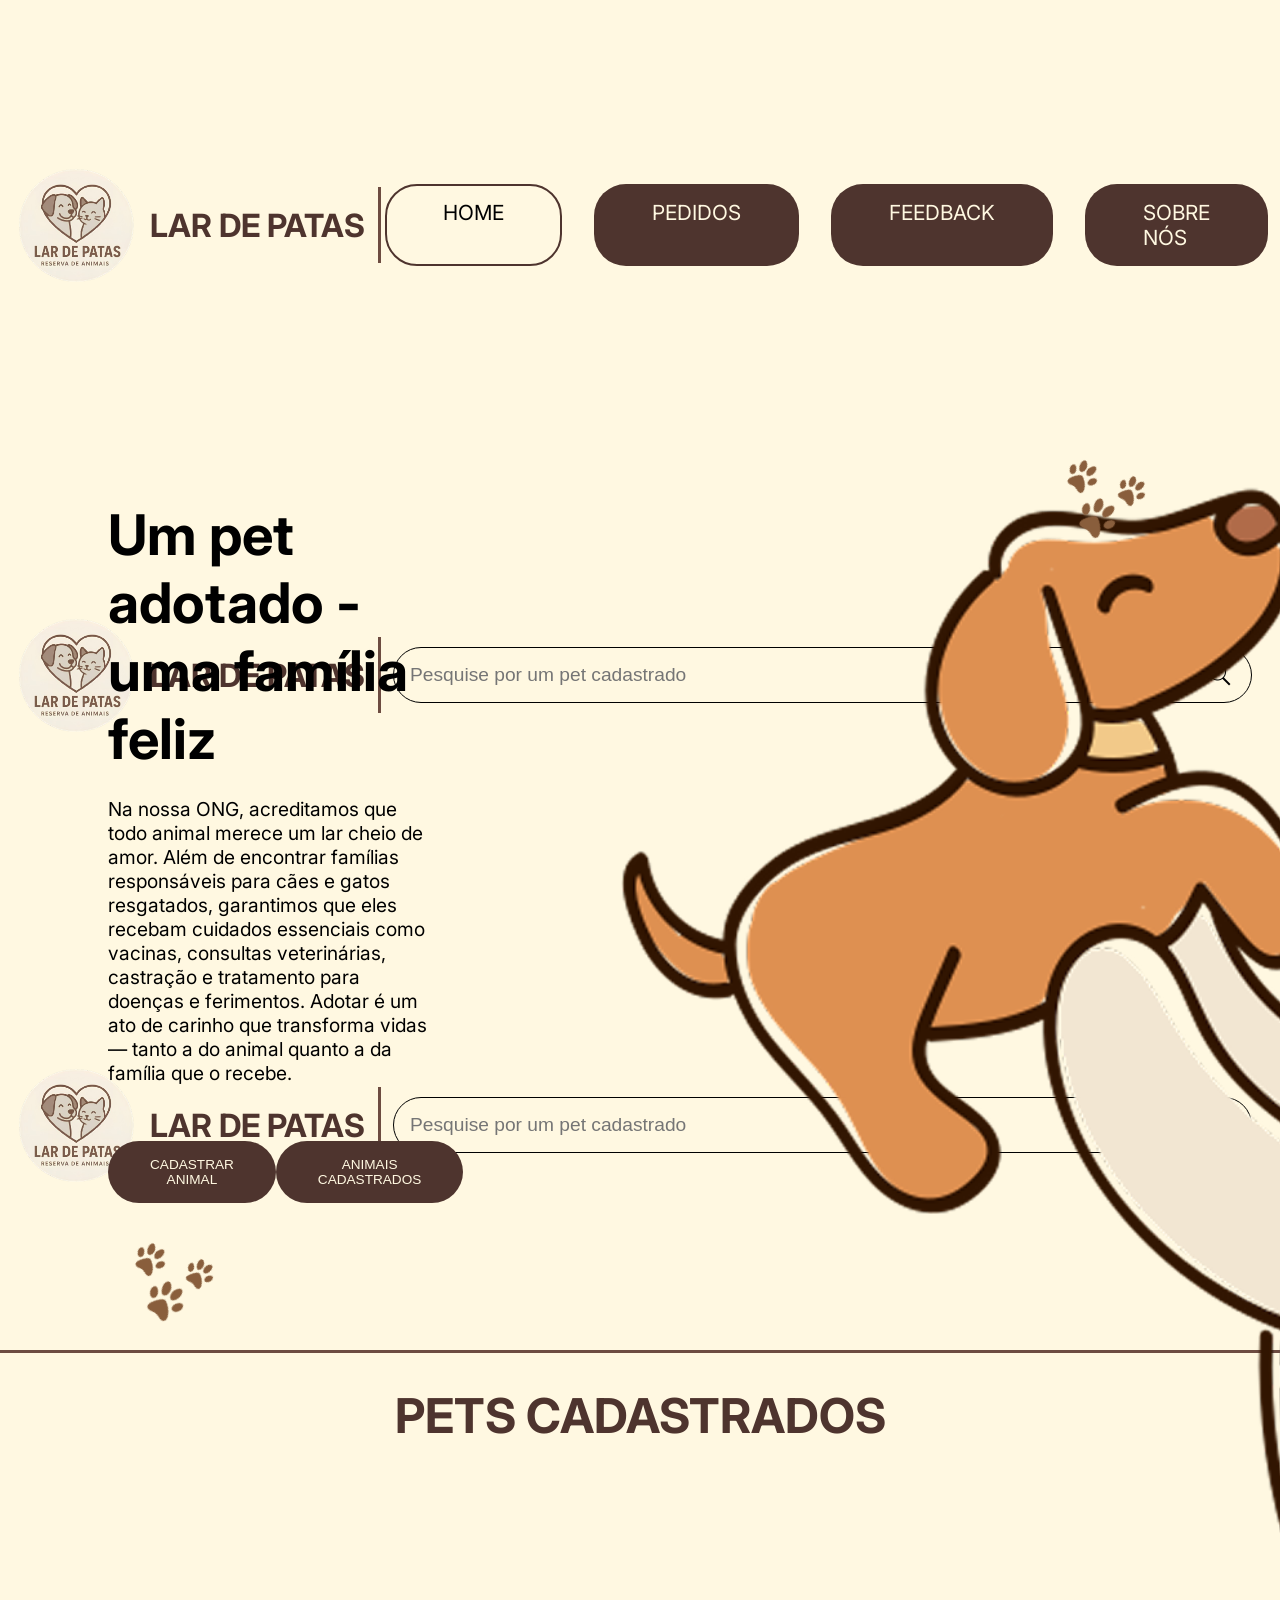
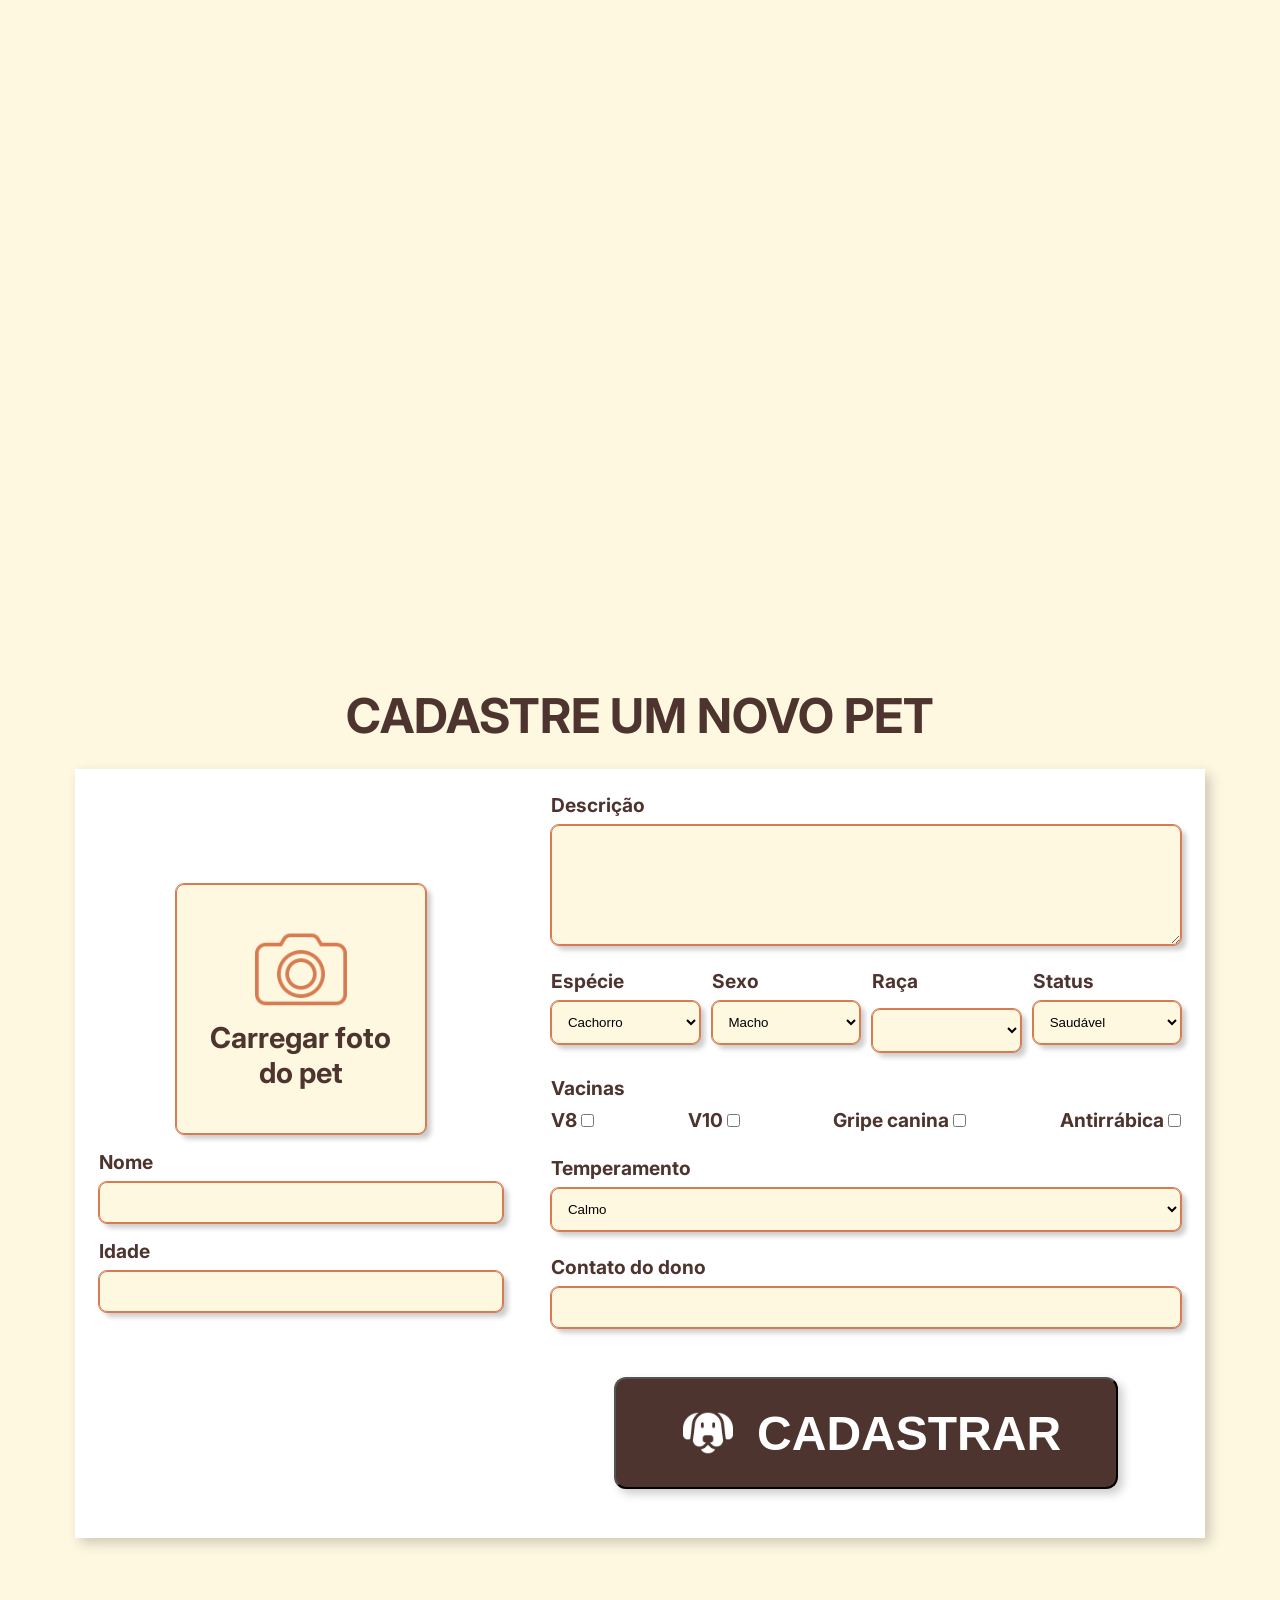
<file: src/assets/pages/homePage.html>
<!DOCTYPE html>
<html lang="pt-br">

<head>
    <meta charset="UTF-8">
    <meta name="viewport" content="width=device-width, initial-scale=1.0">
    <link rel="stylesheet" href="../../styles/base.css">
    <link rel="stylesheet" href="../../styles//layout/homePage/homeLayout.css">
    <link rel="stylesheet" href="../../styles/components/homePage/homeComponents.css">
    <link rel="shortcut icon" href="../icons/favicon.ico" type="image/x-icon">
    <title>Home</title>
</head>

<body>
    <header>
        <div class="container inicial_page">
            <div class="logo">
                <img src="../img/logo.png" alt="Logo Lar de pets" draggable="false">
                <p>Lar de Patas</p>
            </div>
            <div class="navigation">
                <nav>
                    <ul>
                        <li>Home</li>
                        <li>Pedidos</li>
                        <li>Feedback</li>
                        <li>Sobre nós</li>
                    </ul>
                    <div class="profile-user-photo">
                        <svg width="80" height="80" viewBox="0 0 80 80" fill="none" xmlns="http://www.w3.org/2000/svg"
                            xmlns:xlink="http://www.w3.org/1999/xlink">
                            <rect width="80" height="80" fill="url(#pattern0_348_3)" />
                            <defs>
                                <pattern id="pattern0_348_3" patternContentUnits="objectBoundingBox" width="1" height="1">
                                    <use xlink:href="#image0_348_3" transform="scale(0.01)" />
                                </pattern>
                                <image id="image0_348_3" width="100" height="100" preserveAspectRatio="none"
                                    xlink:href="[data-uri]" />
                            </defs>
                        </svg>
                    </div>
                </nav>
            </div>
        </div>
        <div class="container pets_page">
            <div class="logo">
                <img src="../img/logo.png" alt="Logo Lar de pets" draggable="false">
                <p>Lar de Patas</p>
            </div>
            <div class="input-container">
                <input type="text" name="search" id="search-pet" placeholder="Pesquise por um pet cadastrado">
                <svg width="25" height="25" viewBox="0 0 25 25" fill="none" xmlns="http://www.w3.org/2000/svg"
                    xmlns:xlink="http://www.w3.org/1999/xlink">
                    <rect width="25" height="25" fill="url(#pattern0_379_5)" />
                    <defs>
                        <pattern id="pattern0_379_5" patternContentUnits="objectBoundingBox" width="1" height="1">
                            <use xlink:href="#image0_379_5" transform="scale(0.01)" />
                        </pattern>
                        <image id="image0_379_5" width="100" height="100" preserveAspectRatio="none"
                            xlink:href="[data-uri]" />
                    </defs>
                </svg>
            </div>
        </div>
        <div class="container register_pets_page">
            <div class="logo">
                <img src="../img/logo.png" alt="Logo Lar de pets" draggable="false">
                <p>Lar de Patas</p>
            </div>
            <div class="input-container">
                <input type="text" name="search" id="search-pet" placeholder="Pesquise por um pet cadastrado">
                <svg width="25" height="25" viewBox="0 0 25 25" fill="none" xmlns="http://www.w3.org/2000/svg"
                    xmlns:xlink="http://www.w3.org/1999/xlink">
                    <rect width="25" height="25" fill="url(#pattern0_379_5)" />
                    <defs>
                        <pattern id="pattern0_379_5" patternContentUnits="objectBoundingBox" width="1" height="1">
                            <use xlink:href="#image0_379_5" transform="scale(0.01)" />
                        </pattern>
                        <image id="image0_379_5" width="100" height="100" preserveAspectRatio="none"
                            xlink:href="[data-uri]" />
                    </defs>
                </svg>
            </div>
        </div>
    </header>
    <main>
        <div class="container main inicial_page">
            <div class="presentation">
                <div class="description">
                    <div class="texts">
                        <h1>Um pet adotado - <br> uma família feliz</h1>
                        <p>Na nossa ONG, acreditamos que todo animal merece um lar cheio de amor. Além de encontrar famílias responsáveis
                            para cães e gatos resgatados, garantimos que eles recebam cuidados essenciais como vacinas, consultas
                            veterinárias, castração e tratamento para doenças e ferimentos.
                            Adotar é um ato de carinho que transforma vidas — tanto a do animal quanto a da família que o recebe.</p>
                    </div>
                    <div class="buttons">
                        <button id="register_animal">Cadastrar animal</button>
                        <button id="registered_animal">Animais cadastrados</button>
                    </div>
                </div>
                <div class="elements">
                    <img src="../img/foto-home.png" alt="Foto apresentação">
                </div>
                <svg width="191" height="178" viewBox="0 0 191 178" fill="none" xmlns="http://www.w3.org/2000/svg"
                    xmlns:xlink="http://www.w3.org/1999/xlink" class="paws_icon">
                    <rect x="39.8281" y="0.115723" width="72.3358" height="72.3358" transform="rotate(33.3216 39.8281 0.115723)"
                        fill="url(#pattern0_366_3)" />
                    <rect x="66.2969" y="68.5415" width="87.7832" height="87.7832" transform="rotate(33.3216 66.2969 68.5415)"
                        fill="url(#pattern1_366_3)" />
                    <rect x="134.758" y="32.0364" width="66.2213" height="66.2213" transform="rotate(33.3216 134.758 32.0364)"
                        fill="url(#pattern2_366_3)" />
                    <defs>
                        <pattern id="pattern0_366_3" patternContentUnits="objectBoundingBox" width="1" height="1">
                            <use xlink:href="#image0_366_3" transform="scale(0.015625)" />
                        </pattern>
                        <pattern id="pattern1_366_3" patternContentUnits="objectBoundingBox" width="1" height="1">
                            <use xlink:href="#image0_366_3" transform="scale(0.015625)" />
                        </pattern>
                        <pattern id="pattern2_366_3" patternContentUnits="objectBoundingBox" width="1" height="1">
                            <use xlink:href="#image0_366_3" transform="scale(0.015625)" />
                        </pattern>
                        <image id="image0_366_3" width="64" height="64" preserveAspectRatio="none"
                            xlink:href="[data-uri]" />
                    </defs>
                </svg>
                <svg width="191" height="178" viewBox="0 0 191 178" fill="none" xmlns="http://www.w3.org/2000/svg"
                    xmlns:xlink="http://www.w3.org/1999/xlink" class="paws_icon">
                    <rect x="39.8281" y="0.115723" width="72.3358" height="72.3358" transform="rotate(33.3216 39.8281 0.115723)"
                        fill="url(#pattern0_366_3)" />
                    <rect x="66.2969" y="68.5415" width="87.7832" height="87.7832" transform="rotate(33.3216 66.2969 68.5415)"
                        fill="url(#pattern1_366_3)" />
                    <rect x="134.758" y="32.0364" width="66.2213" height="66.2213" transform="rotate(33.3216 134.758 32.0364)"
                        fill="url(#pattern2_366_3)" />
                    <defs>
                        <pattern id="pattern0_366_3" patternContentUnits="objectBoundingBox" width="1" height="1">
                            <use xlink:href="#image0_366_3" transform="scale(0.015625)" />
                        </pattern>
                        <pattern id="pattern1_366_3" patternContentUnits="objectBoundingBox" width="1" height="1">
                            <use xlink:href="#image0_366_3" transform="scale(0.015625)" />
                        </pattern>
                        <pattern id="pattern2_366_3" patternContentUnits="objectBoundingBox" width="1" height="1">
                            <use xlink:href="#image0_366_3" transform="scale(0.015625)" />
                        </pattern>
                        <image id="image0_366_3" width="64" height="64" preserveAspectRatio="none"
                            xlink:href="[data-uri]" />
                    </defs>
                </svg>
            </div>
        </div>
        <div class="container main pets_page">
            <h1>Pets cadastrados</h1>
            <div id="pets"></div>
        </div>
        <div class="container main register_pets_page">
            <h1>Cadastre um novo pet</h1>
            <div class="form">
                <form id="register_pet">
                    <div class="primary_info">
                        <div class="preview register_pet_input">
                            <input class="preview-input" name="register_pet" id="photo" type="file" accept="image/*" required>
                            <label class="preview-label" for="photo">
                                <div class="present_preview">
                                    <svg width="200" height="200" viewBox="0 0 200 200" fill="none" xmlns="http://www.w3.org/2000/svg"
                                        xmlns:xlink="http://www.w3.org/1999/xlink">
                                        <rect width="200" height="200" fill="url(#pattern0_337_99)" />
                                        <defs>
                                            <pattern id="pattern0_337_99" patternContentUnits="objectBoundingBox" width="1" height="1">
                                                <use xlink:href="#image0_337_99" transform="scale(0.01)" />
                                            </pattern>
                                            <image id="image0_337_99" width="100" height="100" preserveAspectRatio="none"
                                                xlink:href="[data-uri]" />
                                        </defs>
                                    </svg>
                                    <p class="name_input" style="font-size: 1.8rem; text-align: center;">Carregar foto do pet</p>
                                </div>
                            </label>
                        </div>
                        <div class="name container_input">
                            <label for="name" class="name_input">Nome</label>
                            <input type="text" name="register_pet" id="name" class="register_pet_input" required>
                        </div>
                        <div class="age container_input">
                            <label for="age" class="name_input">Idade</label>
                            <input type="text" name="register_pet" id="age" class="register_pet_input" required>
                        </div>
                    </div>
                    <div class="secondary_info">
                        <div class="desc container_input">
                            <label for="desc" class="name_input">Descrição</label>
                            <textarea type="text" name="register_pet" id="desc" class="register_pet_input" required></textarea>
                        </div>
                        <div class="drops">
                            <div class="species container_input">
                                <label for="species" class="name_input">Espécie</label>
                                <select name="register_pet" id="species" class="register_pet_input" required>
                                    <option value="Cachorro">Cachorro</option>
                                    <option value="Gato">Gato</option>
                                    <option value="Outros">Outros</option>
                                </select>
                            </div>
                            <div class="gender container_input">
                                <label for="gender" class="name_input">Sexo</label>
                                <select name="register_pet" id="gender" class="register_pet_input" required>
                                    <option value="Macho">Macho</option>
                                    <option value="Femea">Fêmea</option>
                                </select>
                            </div>
                            <div class="breed container_input">
                                <label for="breed" class="name_input">Raça</label>
                                <select name="register_pet" id="breed" class="register_pet_input" required></select>
                            </div>
                            <div class="status container_input">
                                <label for="status" class="name_input">Status</label>
                                <select name="register_pet" id="status" class="register_pet_input" required>
                                    <option value="Saudável">Saudável</option>
                                    <option value="Doente">Portador de necessidades especiais</option>
                                </select>
                            </div>
                        </div>
                        <div class="vaccine container_input">
                            <p class="name_input">Vacinas</p>
                            <div class="options">
                                <div>
                                    <label for="opt1" class="name_input">V8</label>
                                    <input type="checkbox" id="opt1" name="register_pet">
                                </div>
                                <div>
                                    <label for="opt2" class="name_input">V10</label>
                                    <input type="checkbox" id="opt2" name="register_pet">
                                </div>
                                <div>
                                    <label for="opt3" class="name_input">Gripe canina</label>
                                    <input type="checkbox" id="opt3" name="register_pet">
                                </div>
                                <div>
                                    <label for="opt4" class="name_input">Antirrábica</label>
                                    <input type="checkbox" id="opt4" name="register_pet">
                                </div>
                            </div>
                        </div>
                        <div class="temperament container_input">
                            <label for="temperament" class="name_input">Temperamento</label>
                            <select name="register_pet" id="temperament" class="register_pet_input" required>
                                <option value="Calmo">Calmo</option>
                                <option value="Agressivo">Agressivo</option>
                            </select>
                        </div>
                        <div class="telephone container_input">
                            <label for="telephone" class="name_input">Contato do dono</label>
                            <input type="number" name="register_pet" id="telephone" class="register_pet_input" maxlength="11" required>
                        </div>
                        <button id="send_register_pet">
                            <svg width="74" height="74" viewBox="0 0 74 74" fill="none" xmlns="http://www.w3.org/2000/svg"
                                xmlns:xlink="http://www.w3.org/1999/xlink">
                                <rect width="74" height="74" fill="url(#pattern0_338_110)" />
                                <defs>
                                    <pattern id="pattern0_338_110" patternContentUnits="objectBoundingBox" width="1" height="1">
                                        <use xlink:href="#image0_338_110" transform="scale(0.0078125)" />
                                    </pattern>
                                    <image id="image0_338_110" width="128" height="128" preserveAspectRatio="none"
                                        xlink:href="[data-uri]" />
                                </defs>
                            </svg>
                            <p>Cadastrar</p>
                        </button>
                    </div>
                </form>
            </div>
        </div>
    </main>

    <script type="module" src="../../scripts/main.js"></script>
</body>
</html>
</file>
<file: src/styles/base.css>
@charset "UTF-8";
@import url('https://fonts.googleapis.com/css2?family=Inter:ital,opsz,wght@0,14..32,100..900;1,14..32,100..900&display=swap');
@import url('https://fonts.googleapis.com/css2?family=Inria+Sans:ital,wght@0,300;0,400;0,700;1,300;1,400;1,700&display=swap');

* {
	margin: 0;
	padding: 0;
	box-sizing: border-box;
}

:root {
	/* COLORS */
	--primary-color: #6d4c41;
	--secondary-color: #fff8e1;
	--background-page-color: #f5f5f5;
	--shadow-effect-color: #00000033;
	--input-box-color: #e6e6e6;
	--button-box-color: #e6e6e6;
	--button-box-color-hover: #c9c4c4;
	--button-color: #4e342e;
	--button-color-hover: #3d2823;
	--dropdown-box-color: #e6e6e6;
	--check-sucess-message-text-color: #8ccf27;
	--check-error-message-text-color: #ed2222;
	--border-input-color: #d87b50;
	--background-input-color: #fff8e1;

	--logo-text-color: #4e342e;

	/* FONTS */
	--font-default: 'Inter', sans-serif;
	--secondary-font: 'Inria Sans', sans-serif;
}

body {
	height: 100dvh;
	width: 100dvw;
	font-family: var(--font-default);
	font-weight: normal;
}

main {
	width: 100%;
	height: 100%;
}
</file>
<file: src/styles/layout/homePage/homeLayout.css>
body {
	display: flex;
	flex-direction: column;
}

main {
	all: unset;
	height: 100%;

	&:has(.pets_page) .pets_page {
		flex-direction: column;

		& h1 {
			margin: 24px 0;
		}
	}

	&:has(.register_pets_page) .register_pets_page {
		flex-direction: column;

		& h1 {
			margin: 24px 0;
		}
	}
}

header:has(.pets_page) {
	&::after {
		content: '';
		height: 3px;
		width: 100%;
		position: absolute;
	}
}

.container {
	height: 100%;
	width: 100%;
	display: flex;
	align-items: center;
	justify-content: space-between;
	padding: 12px;
	position: relative;
}

.logo {
	display: flex;
	align-items: center;
	gap: 12px;
	position: relative;
	min-width: max-content;

	& img {
		width: 126px;
		height: auto;
		user-select: none;
	}

	& p {
		text-transform: uppercase;
		user-select: none;
		font-size: 2rem;
		font-weight: bold;
	}

	&::after {
		content: '';
		height: 60%;
		width: 3px;
		position: absolute;
		right: -16px;
	}
}

.navigation {
	width: 60%;
	height: 100%;
	display: flex;
	align-items: center;

	& nav {
		width: 100%;
		display: flex;
		align-items: center;

		& ul {
			height: 100%;
			width: 100%;
			display: flex;
			justify-content: flex-end;
			gap: 32px;

			& li {
				padding: 14px 56px;

				& svg {
					width: 50px;
					height: auto;
				}
			}
		}
	}
}

.profile-user-photo {
	margin-left: 56px;
}

.presentation {
	width: 80%;
	height: max-content;
	display: flex;
	justify-content: space-between;
	margin-bottom: 96px;
}

.description {
	width: 40%;
	min-width: 40%;
	display: flex;
	flex-direction: column;
	margin-left: 96px;
	gap: 56px;
}

.texts {
	display: flex;
	flex-direction: column;
	gap: 24px;
}

.buttons {
	display: flex;
	justify-content: space-between;
	width: 80%;

	& button {
		padding: 16px 42px;
	}
}

.elements {
	width: 100%;
	position: relative;

	& img {
		height: 180% !important;
		width: auto !important;
		position: absolute;
		top: -96px;
		left: 20%;
	}
}

.paws_icon {
	width: 100px;
	height: auto;

	&:nth-last-of-type(1) {
		position: absolute;
		right: 124px;
		top: 0;
	}

	&:nth-last-of-type(2) {
		position: absolute;
		left: 124px;
		bottom: 24px;
	}
}

.input-container {
	width: 100%;
	padding: 16px;
	margin-left: 12px;
	position: relative;

	& svg {
		position: absolute;
		right: 36px;
		top: 31px;
	}
}

#pets {
	width: 100%;
	height: 100%;
	display: flex;
	gap: 24px;
	flex-wrap: wrap;
}

.pet {
	width: 280px;
	height: 380px;
	display: flex;
	flex-direction: column;
	align-items: center;
	gap: 24px;
	padding: 16px 8px 24px;
	position: relative;

	& img {
		width: 80%;
		height: 80%;
		object-fit: cover;
	}

	& button {
		padding: 16px 24px;
	}
}

.pet_info {
	position: absolute;
	top: -12px;
	left: 0px;
	min-width: 796px;
	transform: translateX(0) scale(0);
	transition: 0.3s linear;

	&.active {
		transform: translateX(216px) scale(1);
		z-index: 100;
	}
}

.container_pet_info {
	width: 100%;
	height: 100%;
	display: flex;
	gap: 24px;
	padding: 0 24px;
	justify-content: center;
	align-items: center;

	& img {
		max-height: 316px;
		max-width: 300px;
		width: auto;
	}
}

.pet_desc {
	justify-content: center;
	width: 80%;
	margin-bottom: 24px;

	& h1 {
		text-align: center;
	}
}

.pet_form {
	display: flex;
	flex-direction: column;
	gap: 32px;
}

.pet_name {
	display: flex;
	gap: 8px;
	align-items: center;
}

.pet_owner_contact {
	display: flex;
	gap: 8px;
	align-items: center;
}

.row_info {
	display: flex;
	gap: 12px;

	& div {
		display: flex;
		flex-direction: column;
		align-items: center;
		gap: 4px;
		flex-grow: 1;
	}
}

.text_field {
	width: 100%;
	padding: 8px;
}

.form {
	width: 90%;
	height: 90%;
}

#register_pet {
	width: 100%;
	height: 100%;
	display: flex;
	align-items: center;
	justify-content: center;
}

.primary_info {
	height: 100%;
	width: 40%;
	min-width: 40%;
	display: flex;
	flex-direction: column;
	align-items: center;
	margin-top: 182px;
	gap: 16px;
	padding: 24px;
}

.secondary_info {
	height: 100%;
	width: 60%;
	display: flex;
	flex-direction: column;
	justify-content: space-evenly;
	gap: 24px;
	padding: 24px;
}

.preview {
	min-width: 250px;
	min-height: 250px;
	max-width: 250px;
	max-height: 250px;
}

.preview-label {
	& svg {
		width: 92px;
		height: auto;
	}
}

.present_preview {
	width: 100%;
	height: 100%;
	display: flex;
	flex-direction: column;
	justify-content: center;
	align-items: center;
	cursor: pointer;
	padding: 16px;
}

.register_pet_input {
	padding: 12px;
	width: 100%;

	&#desc {
		height: 120px;
	}
}

.container_input {
	display: flex;
	flex-direction: column;
	gap: 8px;
	width: 100%;
}

.drops {
	width: 100%;
	display: flex;
	gap: 12px;
}

.options {
	display: flex;
	width: 100%;
	justify-content: space-between;
}

#send_register_pet {
	display: flex;
	justify-content: center;
	align-items: center;
	gap: 12px;
	cursor: pointer;
	min-height: 112px;
	width: 80%;
	margin: auto;

	& svg {
		height: 50px;
	}
}

#breed {
	margin-top: 8px;
}

input#search-pet {
	width: 100%;
	padding: 16px;
}

input[type='file'] {
	display: none;
}
</file>
<file: src/styles/components/homePage/homeComponents.css>
body {
	background-color: var(--secondary-color);
}

main {
	&:has(.pets_page) .pets_page {
		& h1 {
			font-size: 3rem;
			color: var(--logo-text-color);
			text-transform: uppercase;
		}
	}

	&:has(.register_pets_page) .register_pets_page {
		& h1 {
			font-size: 3rem;
			color: var(--logo-text-color);
			text-transform: uppercase;
		}
	}
}

header:has(.container) {
	&::after {
		background-color: var(--primary-color);
	}
}

.logo {
	color: var(--logo-text-color);

	&::after {
		background-color: var(--primary-color);
	}
}

.navigation {
	& li {
		text-decoration: none;
		list-style: none;
		border-radius: 32px;
		background-color: var(--button-color);
		font-size: 1.3rem;
		color: var(--secondary-color);
		cursor: pointer;
		text-transform: uppercase;
		border: 2px solid transparent;
		transition: 0.2s;

		&:nth-last-of-type(4) {
			background-color: transparent;
			border: 2px solid var(--button-color);
			color: #000;

			&:hover {
				background-color: transparent;
			}
		}

		&:hover {
			background-color: transparent;
			border: 2px solid var(--button-color);
			color: #000;
		}
	}
}

.profile-user-photo {
	cursor: pointer;
}

.texts {
	& h1 {
		font-size: 3.5rem;
	}

	& p {
		font-size: 1.2rem;
		width: 80%;
	}
}

.buttons {
	& button {
		border: none;
		border-radius: 32px;
		background-color: var(--button-color);
		color: var(--secondary-color);
		cursor: pointer;
		transition: 0.2s;
		text-transform: uppercase;
		font-size: 0.85rem;

		&:hover {
			background-color: var(--button-color-hover);
		}
	}
}

.pet {
	box-shadow: 5px 5px 6px var(--shadow-effect-color);
	border-top: 6px solid var(--primary-color);
	border-bottom: 6px solid var(--primary-color);

	& img {
		box-shadow: 3px 3px 6px var(--shadow-effect-color);
	}

	& button {
		border: none;
		border-radius: 32px;
		background-color: var(--button-color);
		color: var(--secondary-color);
		cursor: pointer;
		transition: 0.2s;
		text-transform: uppercase;
		font-size: 1.1rem;
		font-weight: bold;
		box-shadow: 5px 5px 6px var(--shadow-effect-color);

		&:hover {
			background-color: var(--button-color-hover);
		}
	}
}

.pet_info {
	border-radius: 12px !important;
	overflow: hidden;
}

.container_pet_info {
	background-color: var(--primary-color);
}

.pet_desc {
	& h1 {
		text-align: center;
		font-size: 2.3rem !important;
		color: #fff !important;
	}
}

.pet_form {
	color: white;
	text-transform: uppercase;
	font-size: 1.2rem;
	font-weight: bold;
}

.text_field {
	background-color: var(--logo-text-color);
	border-radius: 8px;
	box-shadow: 3px 3px 5px var(--shadow-effect-color);
	font-weight: normal;
	text-transform: none;
	text-align: center;
	font-size: 1rem;
}

.preview {
	border-radius: 12px;
}

.form {
	background-color: white;
	box-shadow: 5px 5px 12px var(--shadow-effect-color);
}

.register_pet_input {
	border: 1px solid var(--border-input-color);
	outline: 1px solid var(--border-input-color);
	background-color: var(--background-input-color);
	border-radius: 8px;
	box-shadow: 5px 5px 5px var(--shadow-effect-color);
}

.name_input {
	font-size: 1.2rem;
	color: var(--logo-text-color);
	font-weight: bold;
	user-select: none;
}

#send_register_pet {
	border-radius: 12px;
	background-color: var(--logo-text-color);
	color: #fff;
	font-weight: bold;
	font-size: 3rem;
	text-transform: uppercase;
	box-shadow: 5px 5px 10px var(--shadow-effect-color);
	transition: 0.2s;

	&:hover {
		background-color: var(--button-color-hover);
	}
}

input::-webkit-outer-spin-button,
input::-webkit-inner-spin-button {
	-webkit-appearance: none;
	margin: 0;
}

input#search-pet {
	background-color: transparent;
	border: 1px solid #000;
	outline: var(--primary-color);
	border-radius: 36px;
	font-size: 1.2rem;
}
</file>
